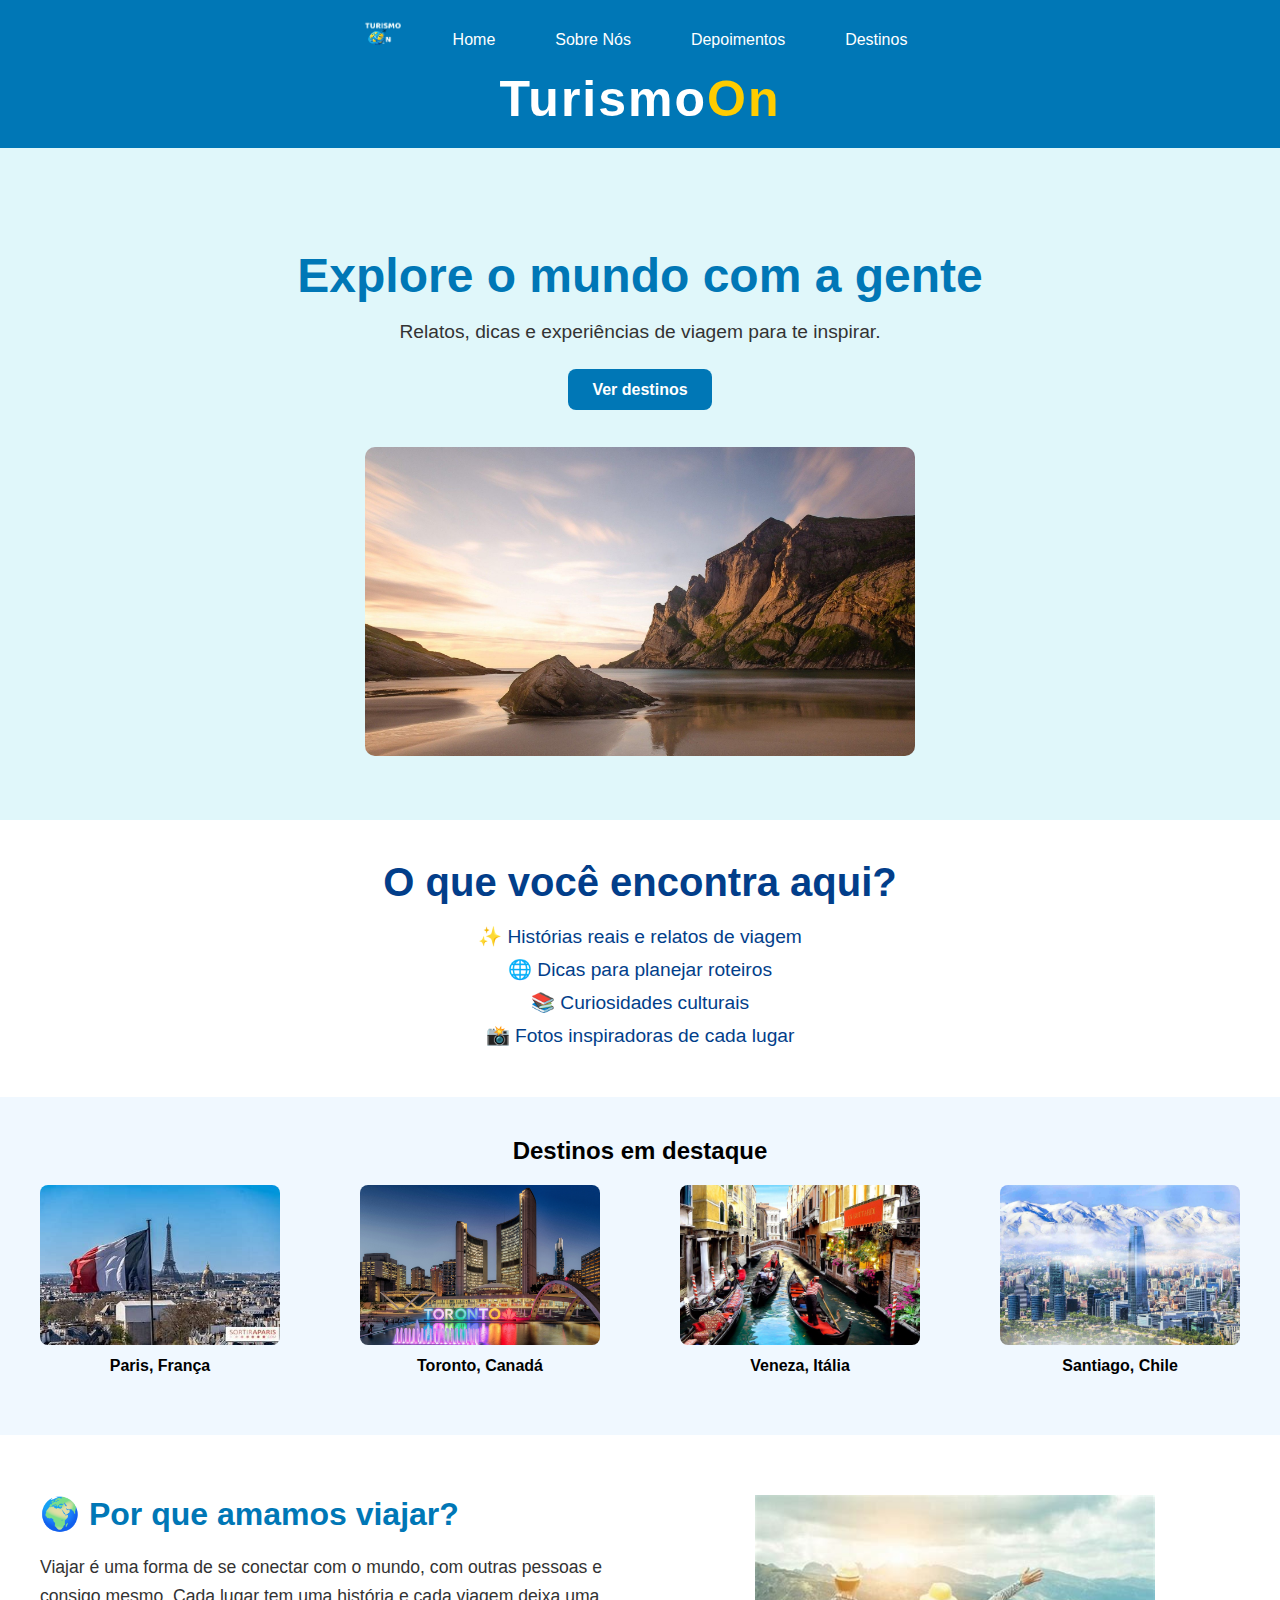
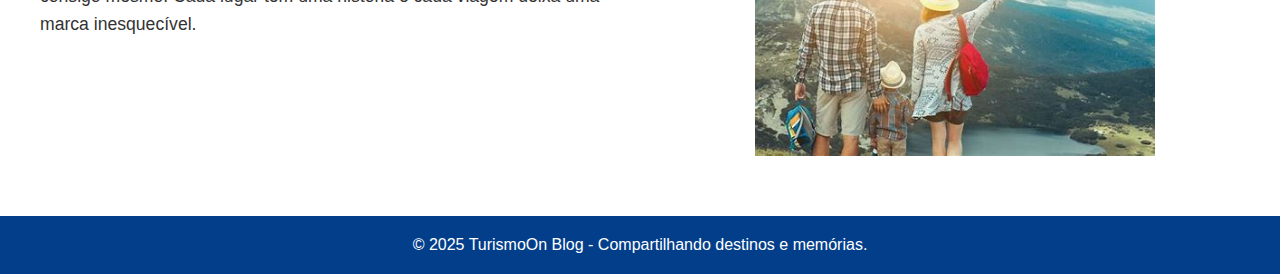
<file: index.html>
<!DOCTYPE html>
<html lang="pt-br">

<head>
    <meta charset="UTF-8">
    <meta name="viewport" content="width=device-width, initial-scale=1.0">
    <title>TurismoOn - Blog de Viagens</title>
    <link rel="stylesheet" href="assets/css/styleHome.css">
</head>

<body>
    <header>
        <h1 class="logo">
            <span class="turismo">Turismo</span><span class="on">On</span>
        </h1>
    </header>

    <nav>
        <img src="assets/img/Logotipo_consultora_financeira_minimalista_preto-removebg-preview (2).png" alt="LogoTipo">
        <ul>
            <li><a href="index.html">Home</a></li>
            <li><a href="sobre.html">Sobre Nós</a></li>
            <li><a href="depoimentos.html">Depoimentos</a></li>
            <li><a href="galeria.html">Destinos</a></li>
        </ul>
    </nav>

    <section class="explore">
        <h2>Explore o mundo com a gente</h2>
        <br>
        <p>Relatos, dicas e experiências de viagem para te inspirar.</p>
        <br>
        <a href="/TurismoOn/galeria.html" class="btn">Ver destinos</a>
        <br><br>
        <img src="assets/img/PaisagemBonita.jpg" alt="Paisagem bonita" id="paisagem">
    </section>

    <section class="beneficios">
        <h2>O que você encontra aqui?</h2>
        <ul>
            <li>✨ Histórias reais e relatos de viagem</li>
            <li>🌐 Dicas para planejar roteiros</li>
            <li>📚 Curiosidades culturais</li>
            <li>📸 Fotos inspiradoras de cada lugar</li>
        </ul>
    </section>

    <section class="destaques" id="destinos">
        <h2>Destinos em destaque</h2>
        <div class="carrossel">
            <div class="destino">
                <img src="assets/img/paris.jpg" alt="Paris">
                <p>Paris, França</p>
            </div>
            <div class="destino">
                <img src="assets/img/toronto-travel-guide.png" alt="Toronto">
                <p>Toronto, Canadá</p>
            </div>
            <div class="destino">
                <img src="assets/img/veneza.jpg" alt="Veneza">
                <p>Veneza, Itália</p>
            </div>
            <div class="destino">
                <img src="assets/img/santiago.jpg" alt="Santiago">
                <p>Santiago, Chile</p>
            </div>
            <div class="destino">
                <img src="assets/img/londres.webp" alt="Londres">
                <p>Londres, Reino Unido</p>
            </div>
            <div class="destino">
                <img src="assets/img/rio.jpg" alt="Rio de Janeiro">
                <p>Rio de Janeiro, Brasil</p>
            </div>
            <div class="destino">
                <img src="assets/img/tokio.jpg" alt="Tóquio">
                <p>Tóquio, Japão</p>
            </div>
            <div class="destino">
                <img src="assets/img/cabo.png" alt="Cidade do Cabo">
                <p>Cidade do Cabo, África do Sul</p>
            </div>
            <div class="destino">
                <img src="assets/img/york.jpg" alt="Nova York">
                <p>Nova York, EUA</p>
            </div>
            <div class="destino">
                <img src="assets/img/barcelona.jpg" alt="Barcelona">
                <p>Barcelona, Espanha</p>
            </div>
            <div class="destino">
                <img src="assets/img/sidney.jpg" alt="Sydney">
                <p>Sydney, Austrália</p>
            </div>
            
        </div>
    </section>

    <section class="duas-colunas">
        <div class="coluna esquerda">
            <h2>🌍 Por que amamos viajar?</h2>
            <p>Viajar é uma forma de se conectar com o mundo, com outras pessoas e consigo mesmo. Cada lugar tem uma história e cada viagem deixa uma marca inesquecível.</p>
        </div>
        <div class="coluna direita">
            <img id="viagens" src="assets/img/image.png" alt="Viagens">
        </div>
    </section>

    <footer>
        <p>&copy; 2025 TurismoOn Blog - Compartilhando destinos e memórias.</p>
    </footer>
</body>

</html>
</file>
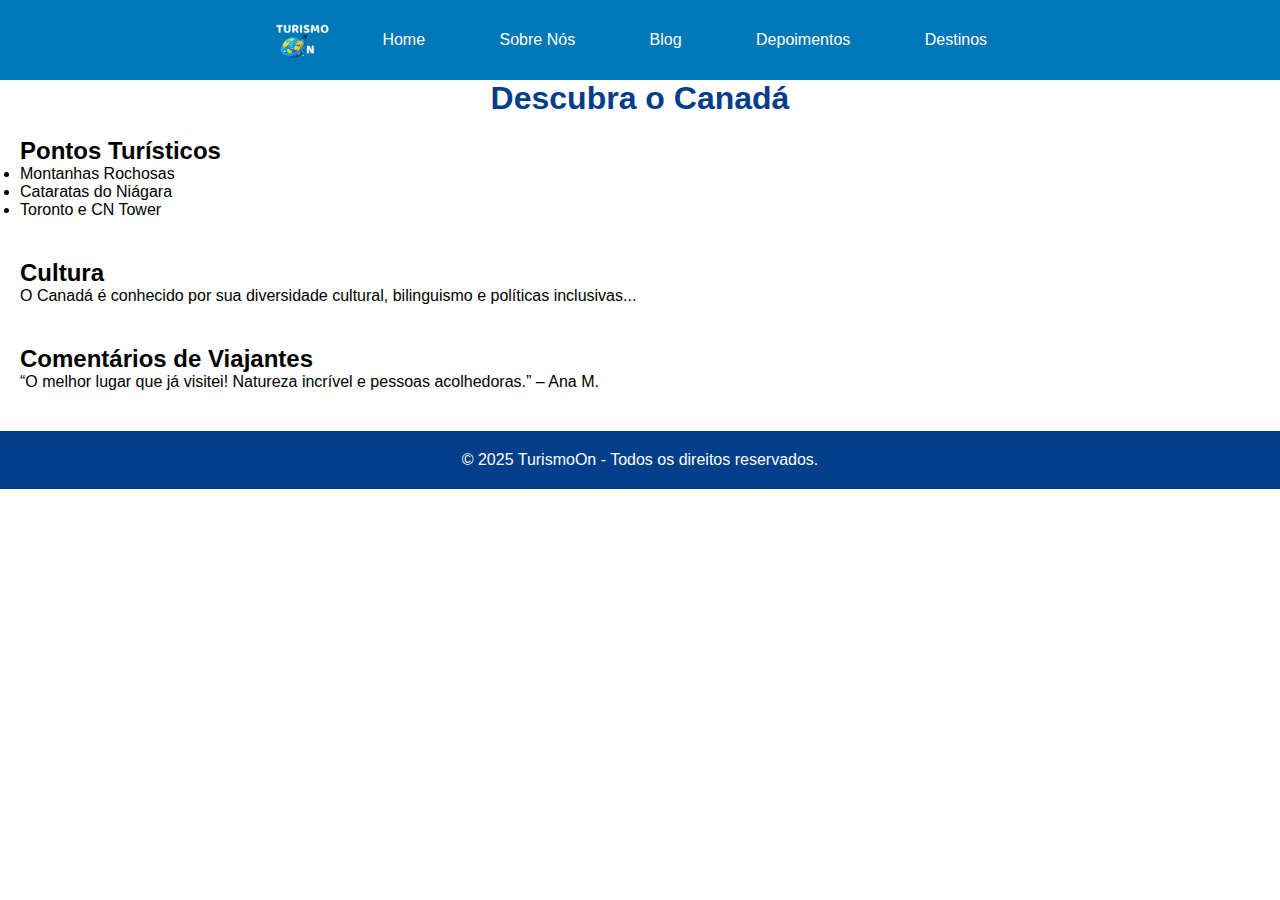
<file: canada.html>
<!DOCTYPE html>
<html lang="pt-br">
<head>
  <meta charset="UTF-8">
  <title>Canadá</title>
  <link rel="stylesheet" href="./styleCanada.css">
</head>
<body>
  
    <nav>
        <img src="assets/img/Logotipo_consultora_financeira_minimalista_preto-removebg-preview (2).png" alt="LogoTipo">
        <ul>
            <li><a href="index.html">Home</a></li>
            <li><a href="sobre.html">Sobre Nós</a></li>
            <li><a href="blog.html">Blog</a></li>
            <li><a href="depoimentos.html">Depoimentos</a></li>
            <li><a href="galeria.html">Destinos</a></li>
        </ul>
    </nav>
  
  <main>
    <h1>Descubra o Canadá</h1>
    <section>
      <h2>Pontos Turísticos</h2>
      <ul>
        <li>Montanhas Rochosas</li>
        <li>Cataratas do Niágara</li>
        <li>Toronto e CN Tower</li>
      </ul>
    </section>

    <section>
      <h2>Cultura</h2>
      <p>O Canadá é conhecido por sua diversidade cultural, bilinguismo e políticas inclusivas...</p>
    </section>

    <section>
      <h2>Comentários de Viajantes</h2>
      <blockquote>“O melhor lugar que já visitei! Natureza incrível e pessoas acolhedoras.” – Ana M.</blockquote>
    </section>
  </main>

  <footer>
    <p>&copy; 2025 TurismoOn - Todos os direitos reservados.</p>
</footer>

</body>
</html>
</file>
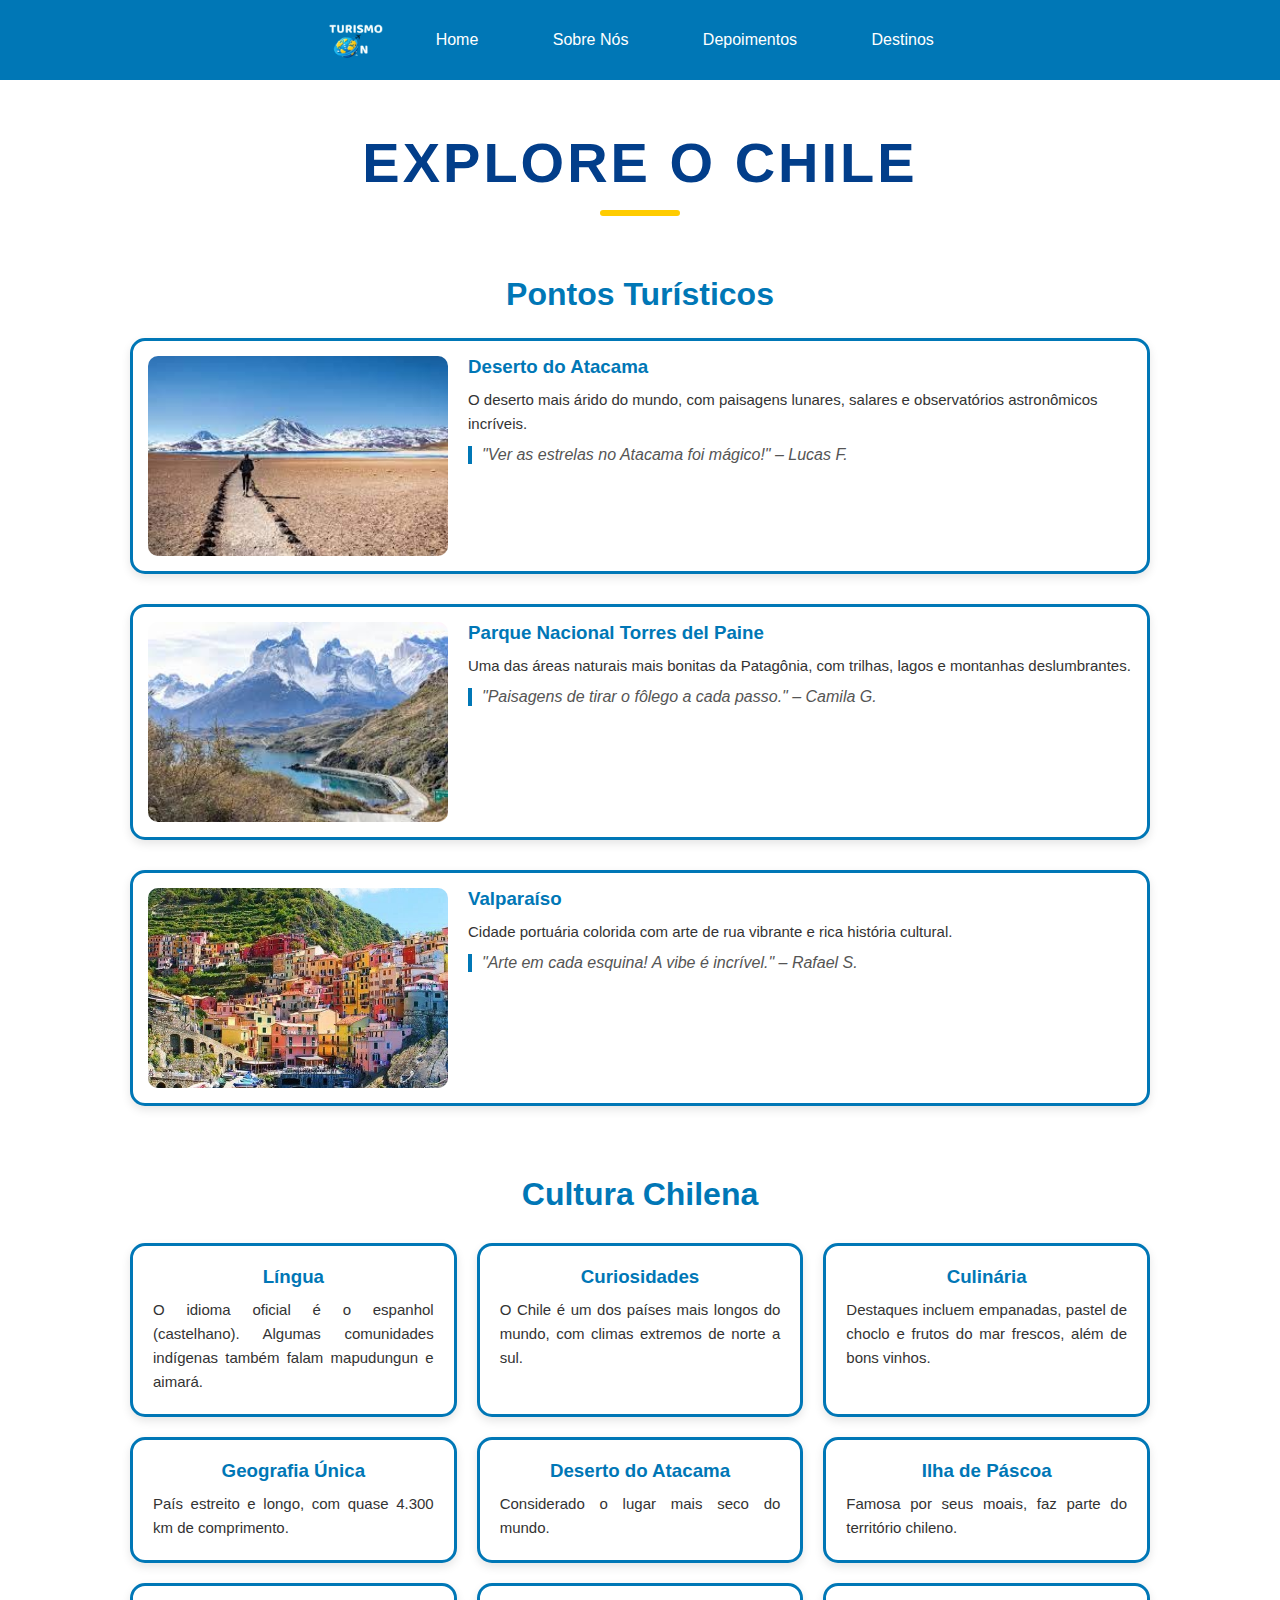
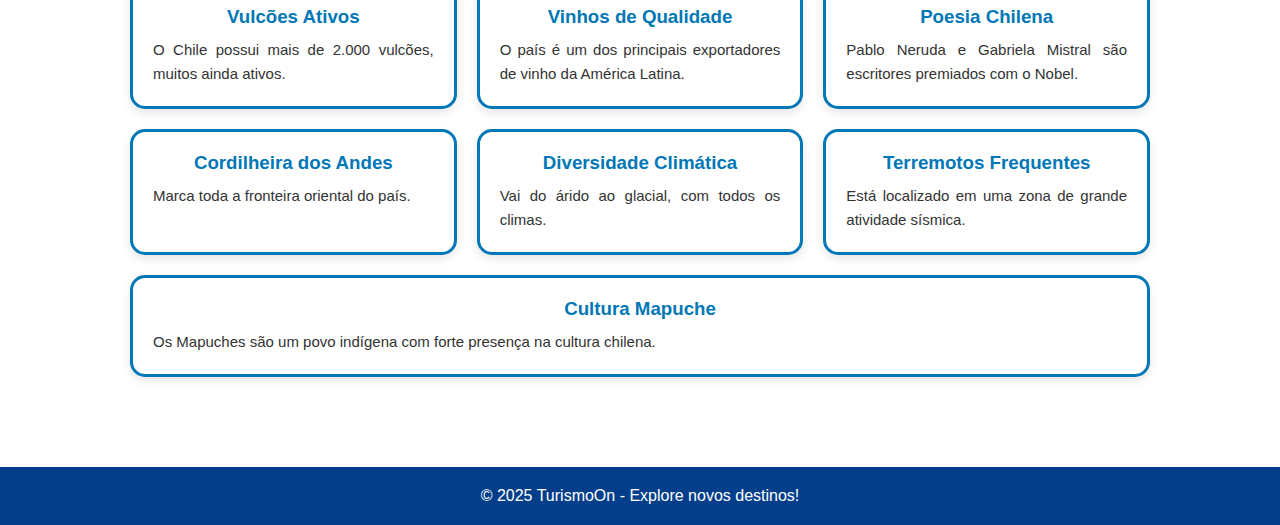
<file: chile.html>
<!DOCTYPE html>
<html lang="pt-br">
<head>
  <meta charset="UTF-8">
  <title>Chile</title>
  <link rel="stylesheet" href="stylePaises.css">
</head>
<body>

  <nav>
    <img src="assets/img/Logotipo_consultora_financeira_minimalista_preto-removebg-preview (2).png" alt="LogoTipo">
    <ul>
        <li><a href="index.html">Home</a></li>
        <li><a href="sobre.html">Sobre Nós</a></li>
        <li><a href="depoimentos.html">Depoimentos</a></li>
        <li><a href="galeria.html">Destinos</a></li>
    </ul>
  </nav>

  <main>
    <h1 class="titulo-principal">Explore o Chile</h1>

    <section>
      <h2 class="subtitulo">Pontos Turísticos</h2>

      <div class="ponto-turistico">
        <img src="assets/fotos/deserto do atacama1.jpg" alt="Deserto do Atacama">
        <div class="descricao-ponto">
          <h3>Deserto do Atacama</h3>
          <p>O deserto mais árido do mundo, com paisagens lunares, salares e observatórios astronômicos incríveis.</p>
          <blockquote>"Ver as estrelas no Atacama foi mágico!" – Lucas F.</blockquote>
        </div>
      </div>

      <div class="ponto-turistico">
        <img src="assets/fotos/torres del paine4.jpg" alt="Torres del Paine">
        <div class="descricao-ponto">
          <h3>Parque Nacional Torres del Paine</h3>
          <p>Uma das áreas naturais mais bonitas da Patagônia, com trilhas, lagos e montanhas deslumbrantes.</p>
          <blockquote>"Paisagens de tirar o fôlego a cada passo." – Camila G.</blockquote>
        </div>
      </div>

      <div class="ponto-turistico">
        <img src="assets/fotos/valparaiso5.png" alt="Valparaíso">
        <div class="descricao-ponto">
          <h3>Valparaíso</h3>
          <p>Cidade portuária colorida com arte de rua vibrante e rica história cultural.</p>
          <blockquote>"Arte em cada esquina! A vibe é incrível." – Rafael S.</blockquote>
        </div>
      </div>
    </section>

    <section>
      <h2 class="subtitulo">Cultura Chilena</h2>
      <div class="tabela-cultural">
        <div class="item-cultural">
          <h3>Língua</h3>
          <p>O idioma oficial é o espanhol (castelhano). Algumas comunidades indígenas também falam mapudungun e aimará.</p>
        </div>

        <div class="item-cultural">
          <h3>Curiosidades</h3>
          <p>O Chile é um dos países mais longos do mundo, com climas extremos de norte a sul.</p>
        </div>

        <div class="item-cultural">
          <h3>Culinária</h3>
          <p>Destaques incluem empanadas, pastel de choclo e frutos do mar frescos, além de bons vinhos.</p>
        </div>

        <div class="item-cultural">
          <h3>Geografia Única</h3>
          <p>País estreito e longo, com quase 4.300 km de comprimento.</p>
        </div>

        <div class="item-cultural">
          <h3>Deserto do Atacama</h3>
          <p>Considerado o lugar mais seco do mundo.</p>
        </div>

        <div class="item-cultural">
          <h3>Ilha de Páscoa</h3>
          <p>Famosa por seus moais, faz parte do território chileno.</p>
        </div>

        <div class="item-cultural">
          <h3>Vulcões Ativos</h3>
          <p>O Chile possui mais de 2.000 vulcões, muitos ainda ativos.</p>
        </div>
        
        <div class="item-cultural">
          <h3>Vinhos de Qualidade</h3>
          <p>O país é um dos principais exportadores de vinho da América Latina.</p>
        </div>

        <div class="item-cultural">
          <h3>Poesia Chilena</h3>
          <p>Pablo Neruda e Gabriela Mistral são escritores premiados com o Nobel.</p>
        </div>

        <div class="item-cultural">
          <h3>Cordilheira dos Andes</h3>
          <p>Marca toda a fronteira oriental do país.</p>
        </div>

        <div class="item-cultural">
          <h3>Diversidade Climática</h3>
          <p>Vai do árido ao glacial, com todos os climas.</p>
        </div>

        <div class="item-cultural">
          <h3>Terremotos Frequentes</h3>
          <p>Está localizado em uma zona de grande atividade sísmica.</p>
        </div>

        <div class="item-cultural">
          <h3>Cultura Mapuche</h3>
          <p>Os Mapuches são um povo indígena com forte presença na cultura chilena.</p>
        </div>

      </div>
    </section>
  </main>

  <footer>
    <p>&copy; 2025 TurismoOn - Explore novos destinos!</p>
</footer>

</body>
</html>
</file>
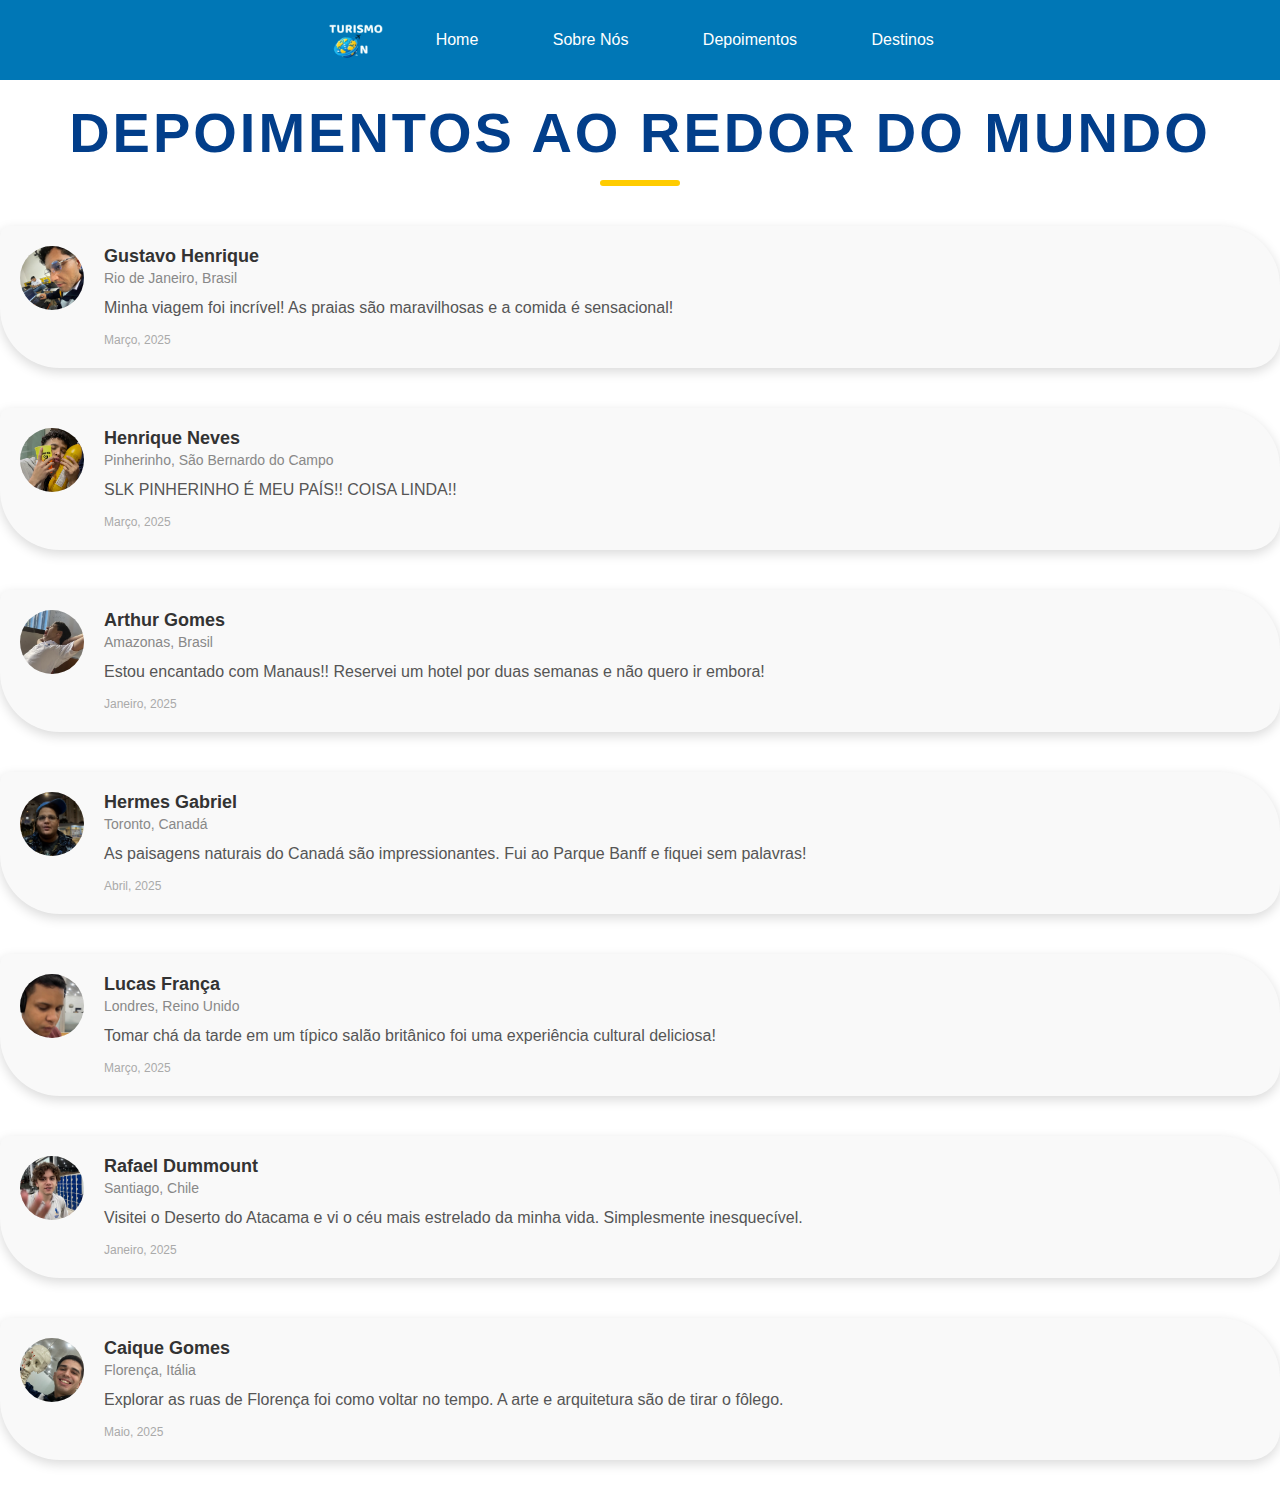
<file: depoimentos.html>
<!DOCTYPE html>
<html lang="pt-br">

<head>
    <meta charset="UTF-8">
    <meta name="viewport" content="width=device-width, initial-scale=1.0">
    <link rel="stylesheet" href="assets/css/styleDepoimentos.css">
    <title>Depoimentos</title>
    <link rel="preconnect" href="https://fonts.googleapis.com">
    <link rel="preconnect" href="https://fonts.gstatic.com" crossorigin>
    <link
        href="https://fonts.googleapis.com/css2?family=Montserrat:ital,wght@0,230;1,230&family=Playfair+Display:ital,wght@0,400..900;1,400..900&display=swap"
        rel="stylesheet">
</head>

<body>
    <nav>
        <img src="assets/img/Logotipo_consultora_financeira_minimalista_preto-removebg-preview (2).png" alt="LogoTipo">
        <ul>
            <li><a href="index.html">Home</a></li>
            <li><a href="sobre.html">Sobre Nós</a></li>
            <li><a href="depoimentos.html">Depoimentos</a></li>
            <li><a href="galeria.html">Destinos</a></li>
        </ul>
    </nav>

    <h3 class="titulo">Depoimentos ao redor do mundo</h3>
    
    <div class="comentario">
        <div class="foto-perfil">
            <img src="./assets/img/gustavo.jpg" alt="Foto do usuário">
        </div>
        <div class="content">
            <h4 class="nome">Gustavo Henrique</h4>
            <p class="localizacao">Rio de Janeiro, Brasil</p>
            <p class="mensagem">Minha viagem foi incrível! As praias são maravilhosas e a comida é sensacional!</p>
            <span class="data">Março, 2025</span>
        </div>
    </div>

    <div class="comentario">
        <div class="foto-perfil">
            <img src="./assets/img/Image (4).jpg" alt="Foto do usuário">
        </div>
        <div class="content">
            <h4 class="nome">Henrique Neves</h4>
            <p class="localizacao">Pinherinho, São Bernardo do Campo</p>
            <p class="mensagem">SLK PINHERINHO É MEU PAÍS!! COISA LINDA!!</p>
            <span class="data">Março, 2025</span>
        </div>
    </div>

    <div class="comentario">
        <div class="foto-perfil">
            <img src="./assets/img/gomes.jpg" alt="Foto do usuário">
        </div>
        <div class="content">
            <h4 class="nome">Arthur Gomes</h4>
            <p class="localizacao">Amazonas, Brasil</p>
            <p class="mensagem">Estou encantado com Manaus!! Reservei um hotel por duas semanas e não quero ir embora!
            </p>
            <span class="data">Janeiro, 2025</span>
        </div>
    </div>
    
    <div class="comentario">
        <div class="foto-perfil">
            <img src="./assets/img/Image (3).jpg" alt="Foto do usuário">
        </div>
        <div class="content">
            <h4 class="nome">Hermes Gabriel</h4>
            <p class="localizacao">Toronto, Canadá</p>
            <p class="mensagem">As paisagens naturais do Canadá são impressionantes. Fui ao Parque Banff e fiquei sem palavras!</p>
            <span class="data">Abril, 2025</span>
        </div>
    </div>
    
    <div class="comentario">
        <div class="foto-perfil">
            <img src="./assets/img/Image (6).jpg" alt="Foto do usuário">
        </div>
        <div class="content">
            <h4 class="nome">Lucas França</h4>
            <p class="localizacao">Londres, Reino Unido</p>
            <p class="mensagem">Tomar chá da tarde em um típico salão britânico foi uma experiência cultural deliciosa!</p>
            <span class="data">Março, 2025</span>
        </div>
    </div>
    
    <div class="comentario">
        <div class="foto-perfil">
            <img src="./assets/img/Image (5).jpg" alt="Foto do usuário">
        </div>
        <div class="content">
            <h4 class="nome">Rafael Dummount</h4>
            <p class="localizacao">Santiago, Chile</p>
            <p class="mensagem">Visitei o Deserto do Atacama e vi o céu mais estrelado da minha vida. Simplesmente inesquecível.</p>
            <span class="data">Janeiro, 2025</span>
        </div>
    </div>
    
    <div class="comentario">
        <div class="foto-perfil">
            <img src="./assets/img/Image (9).png" alt="Foto do usuário">
        </div>
        <div class="content">
            <h4 class="nome">Caique Gomes</h4>
            <p class="localizacao">Florença, Itália</p>
            <p class="mensagem">Explorar as ruas de Florença foi como voltar no tempo. A arte e arquitetura são de tirar o fôlego.</p>
            <span class="data">Maio, 2025</span>
        </div>

    </div>

</body>

</html>
</file>
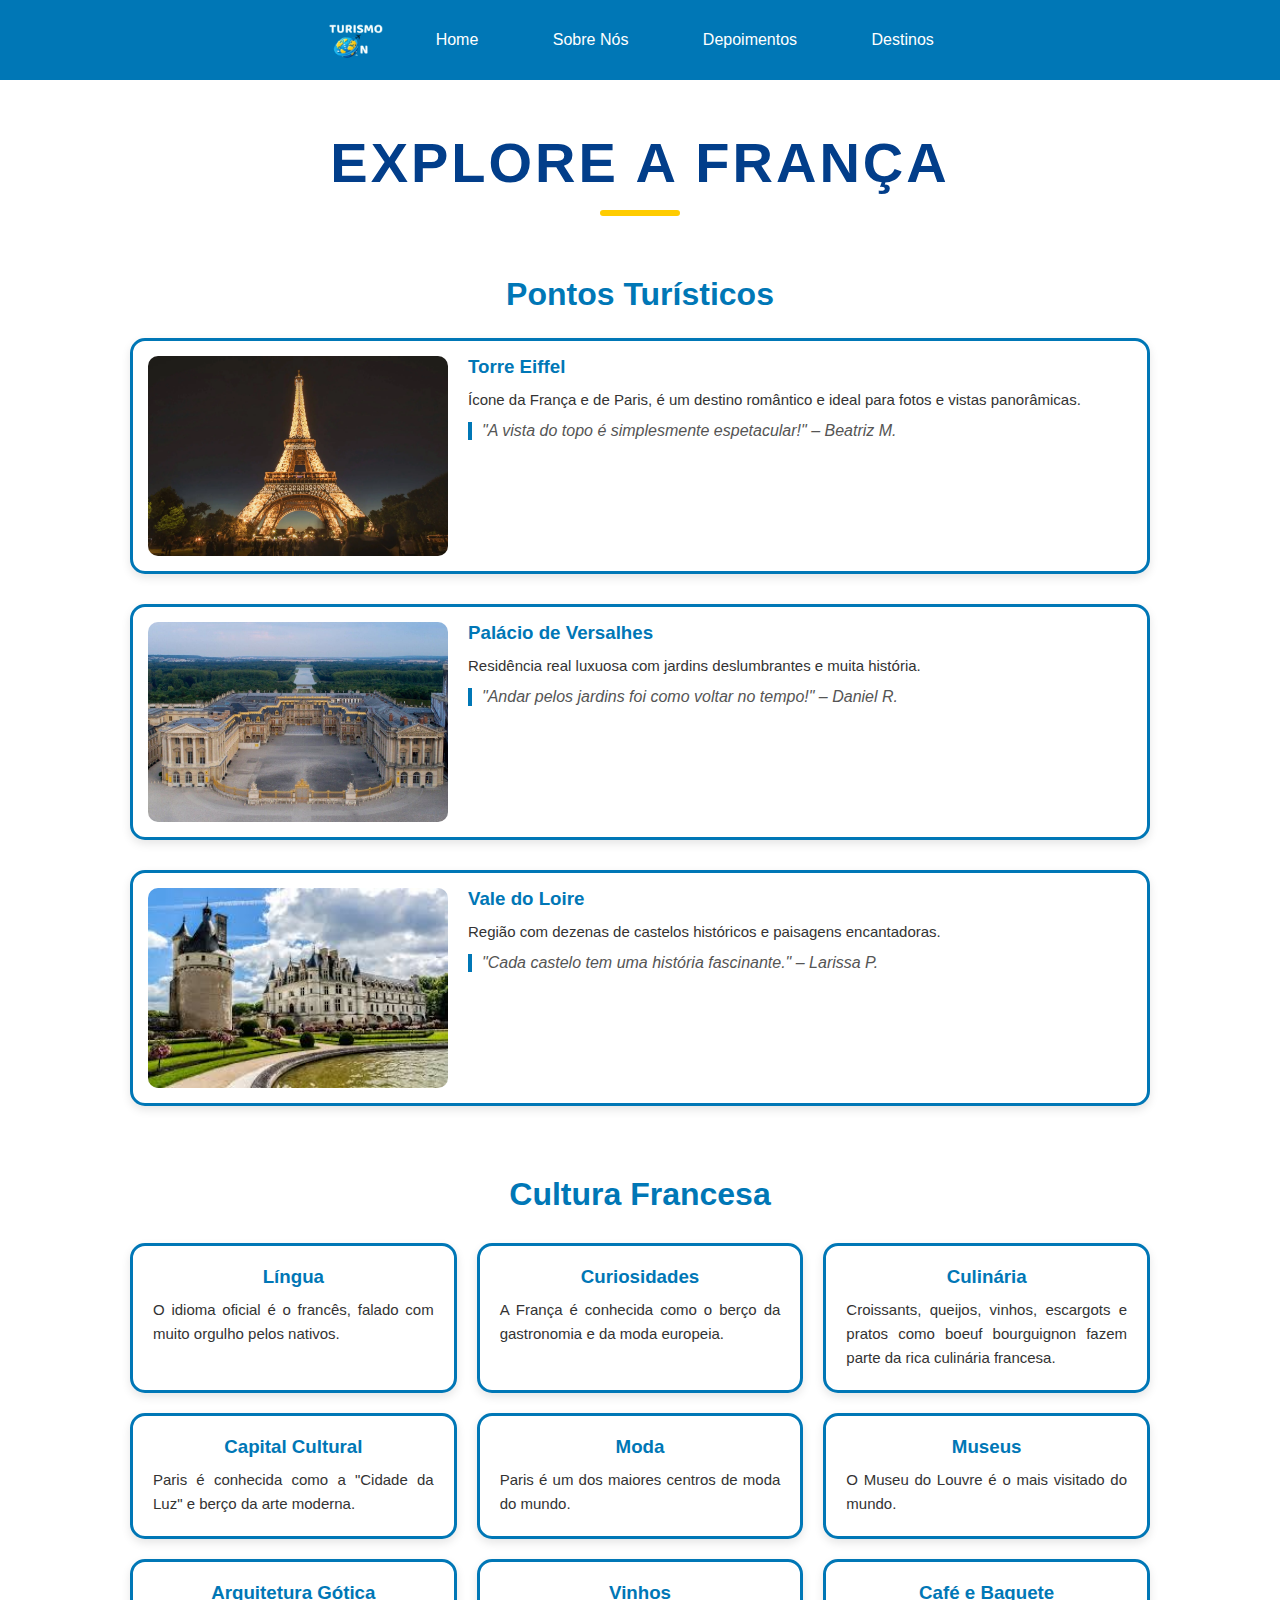
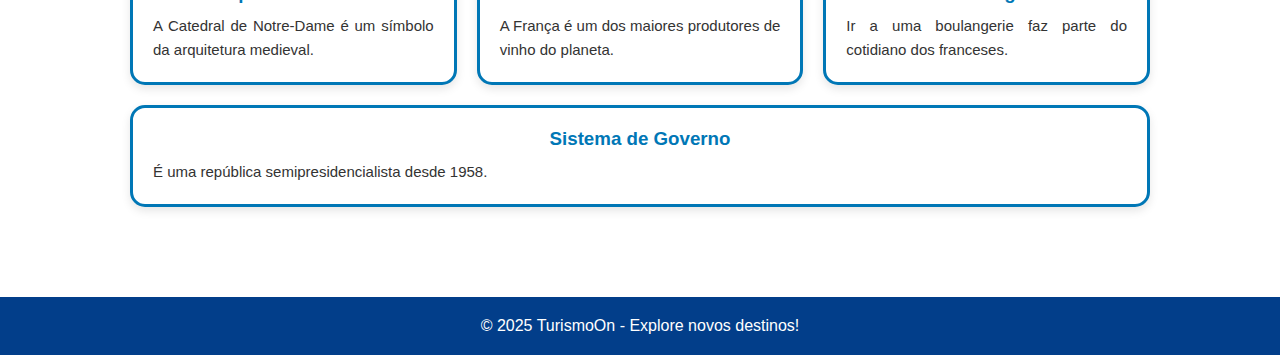
<file: franca.html>
<!DOCTYPE html>
<html lang="pt-br">
<head>
  <meta charset="UTF-8">
  <title>França</title>
  <link rel="stylesheet" href="stylePaises.css">
</head>
<body>

  <nav>
    <img src="assets/img/Logotipo_consultora_financeira_minimalista_preto-removebg-preview (2).png" alt="LogoTipo">
    <ul>
        <li><a href="index.html">Home</a></li>
        <li><a href="sobre.html">Sobre Nós</a></li>
        <li><a href="depoimentos.html">Depoimentos</a></li>
        <li><a href="galeria.html">Destinos</a></li>
    </ul>
  </nav>

  <main>
    <h1 class="titulo-principal">Explore a França</h1>

    <section>
      <h2 class="subtitulo">Pontos Turísticos</h2>

      <div class="ponto-turistico">
        <img src="assets/fotos/torre eifel2.webp" alt="Torre Eiffel">
        <div class="descricao-ponto">
          <h3>Torre Eiffel</h3>
          <p>Ícone da França e de Paris, é um destino romântico e ideal para fotos e vistas panorâmicas.</p>
          <blockquote>"A vista do topo é simplesmente espetacular!" – Beatriz M.</blockquote>
        </div>
      </div>

      <div class="ponto-turistico">
        <img src="assets/fotos/castelo de versalhes.jpg" alt="Palácio de Versalhes">
        <div class="descricao-ponto">
          <h3>Palácio de Versalhes</h3>
          <p>Residência real luxuosa com jardins deslumbrantes e muita história.</p>
          <blockquote>"Andar pelos jardins foi como voltar no tempo!" – Daniel R.</blockquote>
        </div>
      </div>

      <div class="ponto-turistico">
        <img src="assets/fotos/castelos de loire.jpg" alt="Castelos do Loire">
        <div class="descricao-ponto">
          <h3>Vale do Loire</h3>
          <p>Região com dezenas de castelos históricos e paisagens encantadoras.</p>
          <blockquote>"Cada castelo tem uma história fascinante." – Larissa P.</blockquote>
        </div>
      </div>
    </section>

    <section>
      <h2 class="subtitulo">Cultura Francesa</h2>
      <div class="tabela-cultural">
        <div class="item-cultural">
          <h3>Língua</h3>
          <p>O idioma oficial é o francês, falado com muito orgulho pelos nativos.</p>
        </div>

        <div class="item-cultural">
          <h3>Curiosidades</h3>
          <p>A França é conhecida como o berço da gastronomia e da moda europeia.</p>
        </div>

        <div class="item-cultural">
          <h3>Culinária</h3>
          <p>Croissants, queijos, vinhos, escargots e pratos como boeuf bourguignon fazem parte da rica culinária francesa.</p>
        </div>

        <div class="item-cultural">
          <h3>Capital Cultural</h3>
          <p>Paris é conhecida como a "Cidade da Luz" e berço da arte moderna.</p>
        </div>

        <div class="item-cultural">
          <h3>Moda</h3>
          <p>Paris é um dos maiores centros de moda do mundo.</p>
        </div>

        <div class="item-cultural">
          <h3>Museus</h3>
          <p>O Museu do Louvre é o mais visitado do mundo.</p>
        </div>

        <div class="item-cultural">
          <h3>Arquitetura Gótica</h3>
          <p>A Catedral de Notre-Dame é um símbolo da arquitetura medieval.</p>
        </div>

        <div class="item-cultural">
          <h3>Vinhos</h3>
          <p>A França é um dos maiores produtores de vinho do planeta.</p>
        </div>

        <div class="item-cultural">
          <h3>Café e Baguete</h3>
          <p>Ir a uma boulangerie faz parte do cotidiano dos franceses.</p>
        </div>

        <div class="item-cultural">
          <h3>Sistema de Governo</h3>
          <p>É uma república semipresidencialista desde 1958.</p>
        </div>


        
      </div>
    </section>
  </main>

  <footer>
    <p>&copy; 2025 TurismoOn - Explore novos destinos!</p>
</footer>

</body>
</html>
</file>
<file: assets/css/styleHome.css>
body {
    font-family: Arial, Helvetica, sans-serif;
    margin: 0;
    padding: 0;
    text-align: center;
    overflow-x: hidden;
}

* {
    margin: 0;
    padding: 0;
    box-sizing: border-box;
}

/* Cabeçalho */
header {
    background: #0077b6;
    color: white;
    padding: 70px 0 20px;
}

.logo {
    font-size: 50px;
    font-weight: bold;
    letter-spacing: 2px;
}

.turismo {
    color: white;
}

.on {
    color: #ffcc00;
}

/* Navegação */
nav {
    position: fixed;
    top: 0;
    width: 100%;
    background: #0077b6;
    display: flex;
    align-items: center;
    justify-content: center;
    height: 80px;
    z-index: 1000;
}

nav img {
    width: 60px;
    margin-right: 20px;
    margin-top: 10px;
}

nav ul {
    list-style: none;
    display: flex;
    gap: 20px;
}

nav ul li a {
    color: white;
    text-decoration: none;
    padding: 20px;
    display: inline-block;
    transition: transform 0.3s;
}

nav ul li a:hover {
    transform: scale(1.2);
    color: #ffcc00;
}

/* explore */
.explore {
    background-color: #e0f7fa;
    padding: 100px 20px 60px;
}

.explore h2 {
    font-size: 3rem;
    color: #0077b6;
}

.explore p {
    font-size: 1.2rem;
    color: #333;
    margin-bottom: 20px;
}

.explore .btn {
    background-color: #0077b6;
    color: white;
    padding: 12px 24px;
    text-decoration: none;
    border-radius: 8px;
    font-weight: bold;
    transition: background 0.3s;
}

.explore .btn:hover {
    background-color: #023e8a;
}

#paisagem {
    width: 550px;
    height: auto;
    border-radius: 10px;
    margin-top: 30px;
}

/* Benefícios */
.beneficios {
    padding: 40px 20px;
}

.beneficios h2 {
    color: #023e8a;
    font-size: 2.5rem;
}

.beneficios ul {
    list-style: none;
    margin-top: 20px;
}

.beneficios li {
    font-size: 1.2rem;
    margin: 10px 0;
    color: #023e8a;
}

/* Carrossel */
.destaques {
    padding: 40px 20px;
    background-color: #f0f8ff;
}

.carrossel {
    display: flex;
    overflow-x: auto;
    gap: 16px;
    padding: 20px;
    scroll-behavior: smooth;
    gap: 5rem;
}

.destino {
    min-width: 200px;
    flex: 0 0 auto;
    text-align: center;
}

.destino p {
    margin-top: 8px;
    font-weight: bold;
}

.destino img{
    width: 15rem;
    height: 10rem;
    border-radius: 8px;
}

/* colunas */
.duas-colunas {
    display: flex;
    justify-content: space-between;
    gap: 20px;
    padding: 40px 20px;
    flex-wrap: wrap;
}

.coluna {
    flex: 1;
    min-width: 300px;
    padding: 20px;
    text-align: left;
}

.coluna h2 {
    color: #0077b6;
    font-size: 2rem;
    margin-bottom: 20px;
}

.coluna p {
    font-size: 1.1rem;
    color: #333;
    line-height: 1.6;
}

#viagens {
    width: 100%;
    max-width: 400px;
    height: auto;
    display: block;
    margin: 0 auto;
}

/* Rodapé */
footer {
    background: #023e8a;
    color: white;
    padding: 20px;
    text-align: center;
}

.redes-sociais {
    margin-bottom: 10px;
}

.redes-sociais a img {
    width: 24px;
    margin: 0 10px;
    transition: transform 0.3s;
}

.redes-sociais a img:hover {
    transform: scale(1.2);
}
</file>
<file: styleCanada.css>
/*FOOTER*/
footer {
    background: #023e8a;
    color: white;
    padding: 10px;
    width: 100%;
    text-align: center;
    padding: 20px;
    margin-top: 20px;
  }

  /*NAV DAS PAGINAS*/
header {
    background: #0077b6;
    color: white;
    padding-top: 70px;
    top:0;
    left: 0;
    width: 100%;
  }
  
  *{
    margin:0;
    padding: 0;
    box-sizing: border-box;
    
  }
  
  nav ul {
    list-style: none;
    padding: 0;
  }
  
  nav ul li {
    display: inline;
    margin: 0 15px;
  }
  
  nav a {
    color: white;
    text-decoration: none;
  }
  
  nav ul li a {
    display: inline-block;
    padding: 20px;
    transition: transform 0.3s ease-in-out;
  }
  
  nav ul li a:hover {
    transform: scale(1.2); /* Aumenta 20% */
    color: #ffcc00; /*altera a cor ao passar o cursor*/
  }
  
  nav{
    position: fixed;
    width: 100%;
    background: #0077b6;
    color: white;
    left: 0;
    top: 0;
    display: flex;
    flex-direction: row;
    justify-content: center;
    align-items: center;
    padding: 1px;
    align-items: center;
    height: 80px;
    
  }
  nav img{
    width: 7%;
    height: auto;
    margin-top: 36px;
  }
  
  section {
    padding: 20px;    
  }
  
  /*-----------------------------------------------------------------------*/
  
  /*TEXTO NO HEADER*/
  .logo {
    font-family: 'Baloo 2', cursive;
    font-size: 50px;
    font-weight: bold;
    letter-spacing: 2px;
    color: #ffcc00; /* Cor principal */
    
  }
  
  .turismo {
    color: white; 
  }
  
  .on {
    color: #ffcc00;
  }
  
  /*-----------------------------------------------------------------------*/

  
h1{
  text-align: center;
  color: #023e8a;
}
h2{

}
body{
  font-family: Arial, Helvetica, sans-serif;
  width: 100%;
  overflow-x: hidden;
  padding-top: 80px; /* Ajuste conforme a altura do header */
  
    
}

/*-----------------------------------------------------------------------*/
h2{

}
body{
  font-family: Arial, Helvetica, sans-serif;
  width: 100%;
  overflow-x: hidden;
  padding-top: 80px; /* Ajuste conforme a altura do header */
  
    
}
</file>
<file: stylePaises.css>
/*ESTILOS PADRAO*/
/*FOOTER*/
footer {
    background: #023e8a;
    color: white;
    padding: 10px;
    width: 100%;
    text-align: center;
    padding: 20px;
    margin-top: 20px;
  }

  /*NAV DAS PAGINAS*/
header {
    background: #0077b6;
    color: white;
    padding-top: 70px;
    top:0;
    left: 0;
    width: 100%;
  }
  
  *{
    margin:0;
    padding: 0;
    box-sizing: border-box;
    
  }
  
  nav ul {
    list-style: none;
    padding: 0;
  }
  
  nav ul li {
    display: inline;
    margin: 0 15px;
  }
  
  nav a {
    color: white;
    text-decoration: none;
  }
  
  nav ul li a {
    display: inline-block;
    padding: 20px;
    transition: transform 0.3s ease-in-out;
  }
  
  nav ul li a:hover {
    transform: scale(1.2); /* Aumenta 20% */
    color: #ffcc00; /*altera a cor ao passar o cursor*/
  }
  
  nav{
    position: fixed;
    width: 100%;
    background: #0077b6;
    color: white;
    left: 0;
    top: 0;
    display: flex;
    flex-direction: row;
    justify-content: center;
    align-items: center;
    padding: 1px;
    align-items: center;
    height: 80px;
    
  }
  nav img{
    width: 7%;
    height: auto;
    margin-top: 36px;
  }
  
  section {
    padding: 20px;    
  }
  
  /*-----------------------------------------------------------------------*/
  
  /*TEXTO NO HEADER*/
  .logo {
    font-family: 'Baloo 2', cursive;
    font-size: 50px;
    font-weight: bold;
    letter-spacing: 2px;
    color: #ffcc00; /* Cor principal */
    
  }
  
  .turismo {
    color: white; 
  }
  
  .on {
    color: #ffcc00;
  }
  
  /*-----------------------------------------------------------------------*/

  
h1{
  text-align: center;
  color: #023e8a;
}
h2{

}
body{
  font-family: Arial, Helvetica, sans-serif;
  width: 100%;
  overflow-x: hidden;
  padding-top: 80px; /* Ajuste conforme a altura do header */
  
    
}

/*-----------------------------------------------------------------------*/

body{
  font-family: Arial, Helvetica, sans-serif;
  width: 100%;
  overflow-x: hidden;
  padding-top: 80px; /* Ajuste conforme a altura do header */
}

main {
  padding: 50px 20px;
  max-width: 1100px;
  margin: auto;
}

h1, h2 {
  color: #023e8a;
  font-family: 'Arial Black', sans-serif;
  text-align: center;
  margin-bottom: 30px;
}

.ponto-turistico {
  display: flex;
  flex-direction: row;
  align-items: flex-start;
  background: white;
  border: 3px solid #0077b6;
  border-radius: 15px;
  padding: 15px;
  margin-bottom: 30px;
  gap: 20px;
  box-shadow: 0 4px 10px rgba(0, 0, 0, 0.1);
}

.ponto-turistico img {
  width: 300px;
  height: 200px;
  object-fit: cover;
  border-radius: 10px;
}

.descricao-ponto {
  flex: 1;
}

.descricao-ponto h3 {
  color: #0077b6;
  margin-bottom: 10px;
}

.descricao-ponto p {
  color: #333;
  font-size: 15px;
  line-height: 1.6;
}

blockquote {
  font-style: italic;
  color: #555;
  margin-top: 10px;
  border-left: 4px solid #0077b6;
  padding-left: 10px;
}

.titulo-principal {
  font-family: 'Segoe UI', Tahoma, Geneva, Verdana, sans-serif;
  font-size: 3.5rem;
  text-align: center;
  color: #023e8a;
  text-transform: uppercase;
  letter-spacing: 3px;
  margin-bottom: 40px;
  z-index: 2;
}

.titulo-principal::after {
  content: '';
  display: block;
  width: 80px;
  height: 6px;
  background: #ffcc00;
  margin: 15px auto 0;
  border-radius: 10px;
}

.subtitulo {
  font-family: 'Segoe UI', Tahoma, Geneva, Verdana, sans-serif;
  font-size: 2rem;
  color: #0077b6;
  text-align: center;
  margin-bottom: 25px;
}

.subtitulo::before {

  left: 50%;
  transform: translateX(-150%);
  color: #ffcc00;
  font-size: 1.2rem;
}

.subtitulo::after {
  right: 50%;
  transform: translateX(150%);
  color: #ffcc00;
  font-size: 1.2rem;
}

.tabela-cultural {
  display: flex;
  gap: 20px;
  justify-content: space-between;
  flex-wrap: wrap;
  margin-top: 30px;
}

.item-cultural {
  flex: 1;
  min-width: 280px;
  background: white;
  border: 3px solid #0077b6;
  border-radius: 15px;
  padding: 20px;
  box-shadow: 0 4px 10px rgba(0, 0, 0, 0.1);
}

.item-cultural h3 {
  color: #0077b6;
  margin-bottom: 10px;
  text-align: center;
}

.item-cultural p {
  color: #333;
  font-size: 15px;
  line-height: 1.6;
  text-align: justify;
}
</file>
<file: assets/css/styleDepoimentos.css>
/* Reset e estrutura */
* {
    margin: 0;
    padding: 0;
    box-sizing: border-box;
}

body {
    font-family: Arial, Helvetica, sans-serif;
    width: 100%;
    overflow-x: hidden;
    padding-top: 100px; /* espaço para o header fixo */
    background-color: #ffffff;
}

/* NAV (cabeçalho fixo) */
nav {
    position: fixed;
    top: 0;
    left: 0;
    width: 100%;
    background: #0077b6;
    color: white;
    display: flex;
    flex-direction: row;
    justify-content: center;
    align-items: center;
    height: 80px;
    z-index: 1000;
    padding: 1px;
}

nav img {
    width: 7%;
    height: auto;
    margin-top: 36px;
}

nav ul {
    list-style: none;
    padding: 0;
}

nav ul li {
    display: inline;
    margin: 0 15px;
}

nav a {
    color: white;
    text-decoration: none;
}

nav ul li a {
    display: inline-block;
    padding: 20px;
    transition: transform 0.3s ease-in-out;
}

nav ul li a:hover {
    transform: scale(1.2);
    color: #ffcc00;
}

/* Título da página */
.titulo {
    font-family: 'Segoe UI', Tahoma, Geneva, Verdana, sans-serif;
    font-size: 3.5rem;
    text-align: center;
    color: #023e8a;
    text-transform: uppercase;
    letter-spacing: 3px;
    margin-bottom: 40px;
    z-index: 2;
}

.titulo::after{
    content: '';
    display: block;
    width: 80px;
    height: 6px;
    background: #ffcc00;
    margin: 15px auto 0;
    border-radius: 10px;
  }

/* Container para os comentários */
.container-comentarios {
    display: flex;
    flex-direction: column;
    gap: 50px;
    margin: 60px 20px;
}

/* Comentários */
.comentario {
    display: flex;
    align-items: flex-start;
    background-color: #f9f9f9;
    border-radius: 10px 60px 30px;
    padding: 20px;
    box-shadow: 0 4px 12px rgba(0, 0, 0, 0.15);
    transition: transform 0.2s;
    margin-bottom: 40px;
}

.comentario:hover {
    transform: scale(1.01);
}

.foto-perfil img {
    width: 64px;
    height: 64px;
    border-radius: 50%;
    object-fit: cover;
    margin-right: 20px;
}

.content .nome {
    margin: 0;
    font-size: 18px;
    font-weight: bold;
    color: #333;
}

.content .localizacao {
    font-size: 14px;
    color: #888;
    margin-top: -4px;
    margin-bottom: 8px;
    padding-top: 7px;
}

.content .mensagem {
    font-size: 16px;
    color: #555;
    margin: 10px 0;
    line-height: 1.5;
}

.content .data {
    font-size: 12px;
    color: #aaa;
}

/* Footer */
footer {
    background: #023e8a;
    color: white;
    padding: 20px;
    width: 100%;
    text-align: center;
    margin-top: 20px;
}

/* Header estilizado */
header {
    background: #0077b6;
    color: white;
    padding-top: 70px;
    width: 100%;
}

/* Texto estilizado (caso queira usar) */
.logo {
    font-family: 'Baloo 2', cursive;
    font-size: 50px;
    font-weight: bold;
    letter-spacing: 2px;
    color: #ffcc00;
}

.turismo {
    color: white;
}

.on {
    color: #ffcc00;
}
</file>
